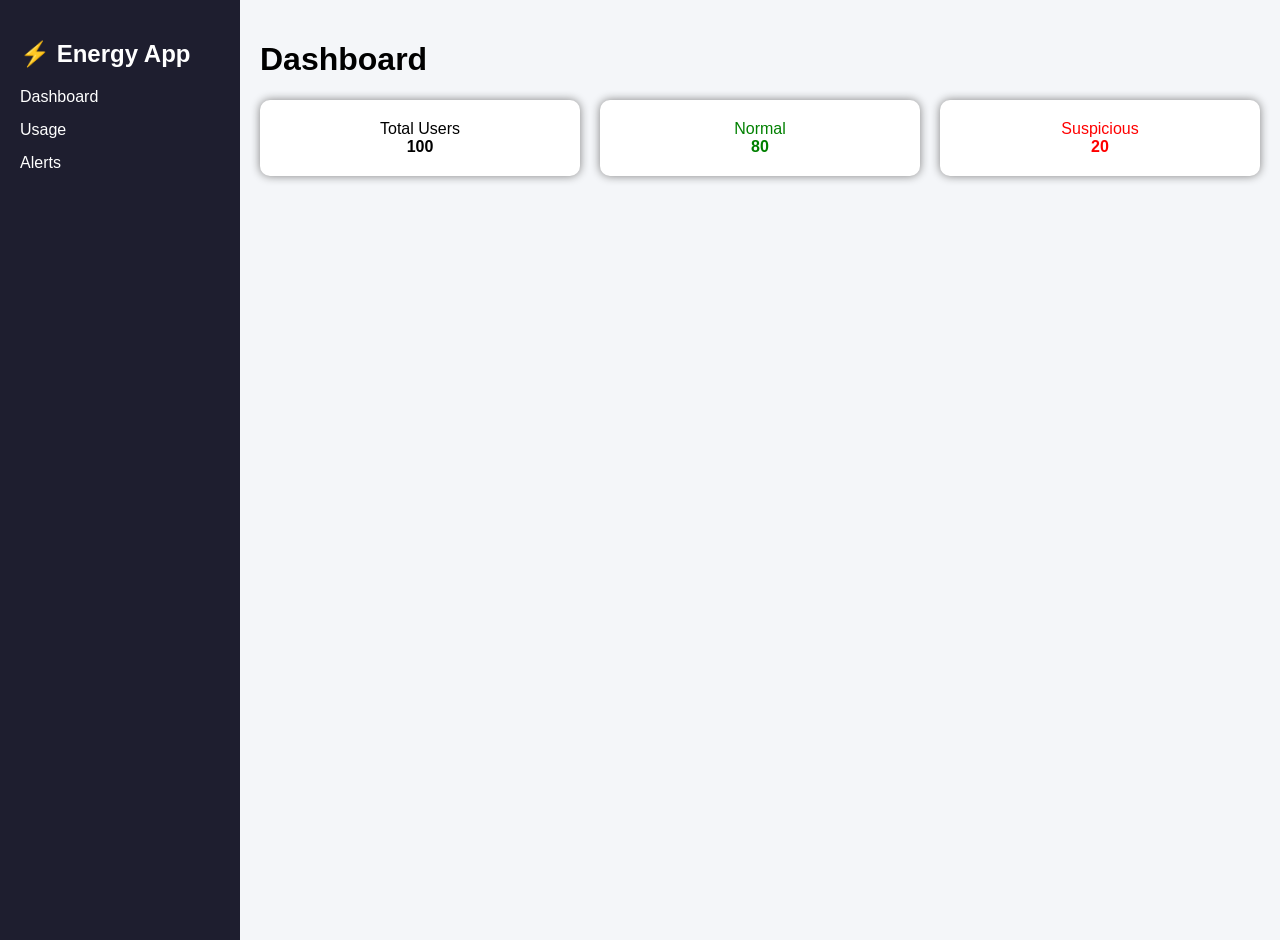
<file: index.html>
<!DOCTYPE html>
<html>
<head>
    <title>Dashboard</title>
    <link rel="stylesheet" href="style.css">
</head>
<body>

<div class="sidebar">
    <h2>⚡ Energy App</h2>
    <a href="index.html">Dashboard</a>
    <a href="usage.html">Usage</a>
    <a href="alerts.html">Alerts</a>
</div>

<div class="main">
    <h1>Dashboard</h1>

    <div class="cards">
        <div class="card">Total Users<br><b>100</b></div>
        <div class="card green">Normal<br><b>80</b></div>
        <div class="card red">Suspicious<br><b>20</b></div>
    </div>

</div>

</body>
</html>
</file>
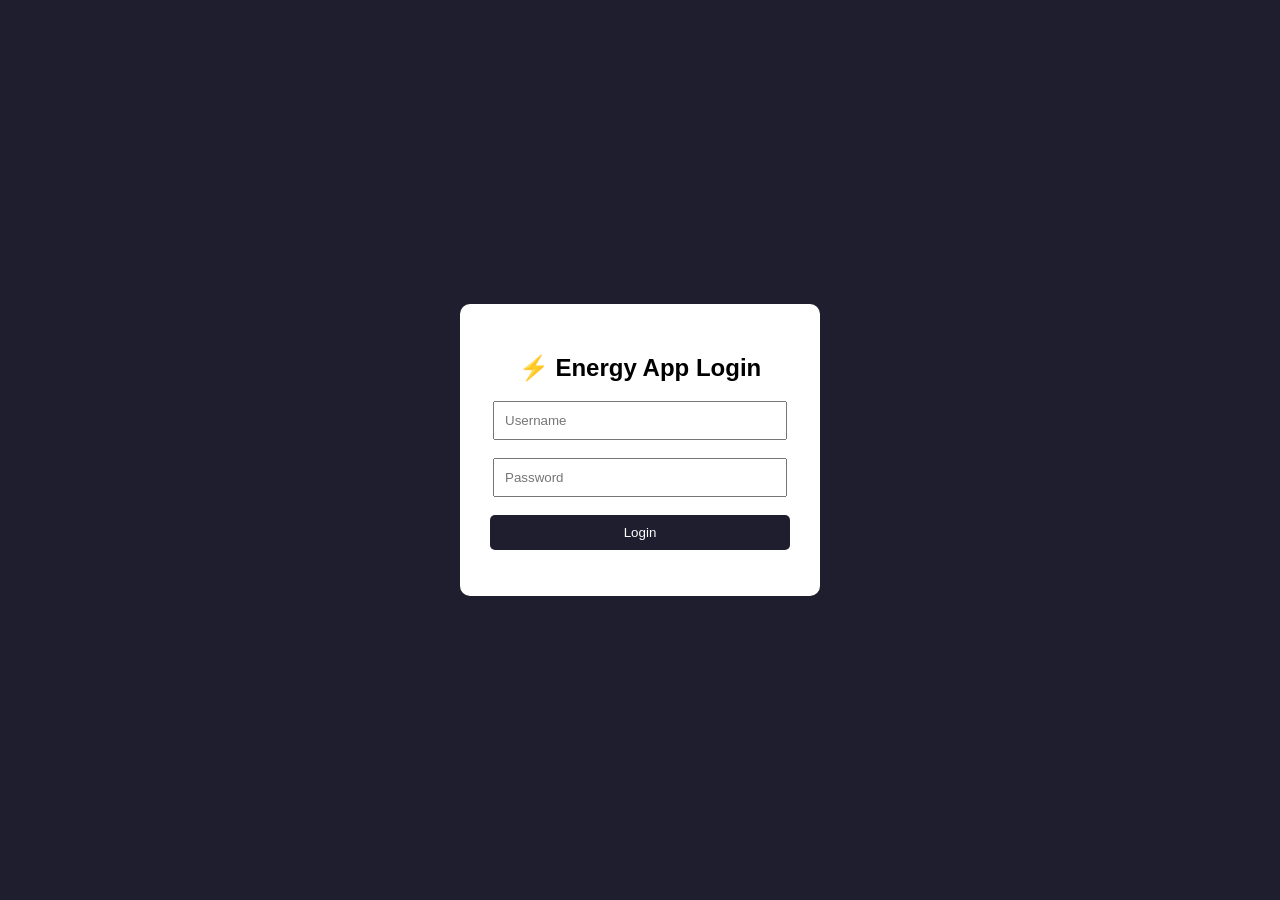
<file: login.html>
<!DOCTYPE html>
<html>
<head>
    <title>Login</title>
    <link rel="stylesheet" href="style.css">
</head>
<body class="login-body">

<div class="login-box">
    <h2>⚡ Energy App Login</h2>

    <input type="text" id="username" placeholder="Username"><br><br>
    <input type="password" id="password" placeholder="Password"><br><br>

    <button onclick="login()">Login</button>

    <p id="error" class="red"></p>
</div>

<script>
async function login() {
    let username = document.getElementById("username").value;
    let password = document.getElementById("password").value;

    let res = await fetch("/login", {
        method: "POST",
        headers: {
            "Content-Type": "application/json"
        },
        body: JSON.stringify({ username, password })
    });

    let data = await res.json();

    if (data.success) {
        window.location.href = "index.html";
    } else {
        document.getElementById("error").innerText = data.message;
    }
}
</script>

</body>
</html>
</file>
<file: style.css>
body {
    margin: 0;
    font-family: Arial;
    display: flex;
}

/* Sidebar */
.sidebar {
    width: 200px;
    height: 100vh;
    background: #1e1e2f;
    color: white;
    padding: 20px;
}

.sidebar a {
    display: block;
    color: white;
    text-decoration: none;
    margin: 15px 0;
}

/* Main Content */
.main {
    flex: 1;
    padding: 20px;
    background: #f4f6f9;
}

/* Cards */
.cards {
    display: flex;
    gap: 20px;
}

.card {
    background: white;
    padding: 20px;
    flex: 1;
    border-radius: 10px;
    box-shadow: 0 0 10px gray;
    text-align: center;
}

.green { color: green; }
.red { color: red; }
.orange { color: orange; }

/* Table */
table {
    width: 100%;
    background: white;
    border-collapse: collapse;
}

th, td {
    padding: 10px;
    border: 1px solid black;
    text-align: center;
}
.buttons {
    margin-bottom: 20px;
}

button {
    padding: 10px 15px;
    margin-right: 10px;
    border: none;
    background: #1e1e2f;
    color: white;
    border-radius: 5px;
    cursor: pointer;
}

button:hover {
    background: #333;
}
/* Login Page */
.login-body {
    display: flex;
    justify-content: center;
    align-items: center;
    height: 100vh;
    background: #1e1e2f;
}

.login-box {
    background: white;
    padding: 30px;
    border-radius: 10px;
    text-align: center;
    width: 300px;
}

.login-box input {
    width: 90%;
    padding: 10px;
}

.login-box button {
    width: 100%;
    padding: 10px;
    background: #1e1e2f;
    color: white;
    border: none;
    cursor: pointer;
}
</file>
